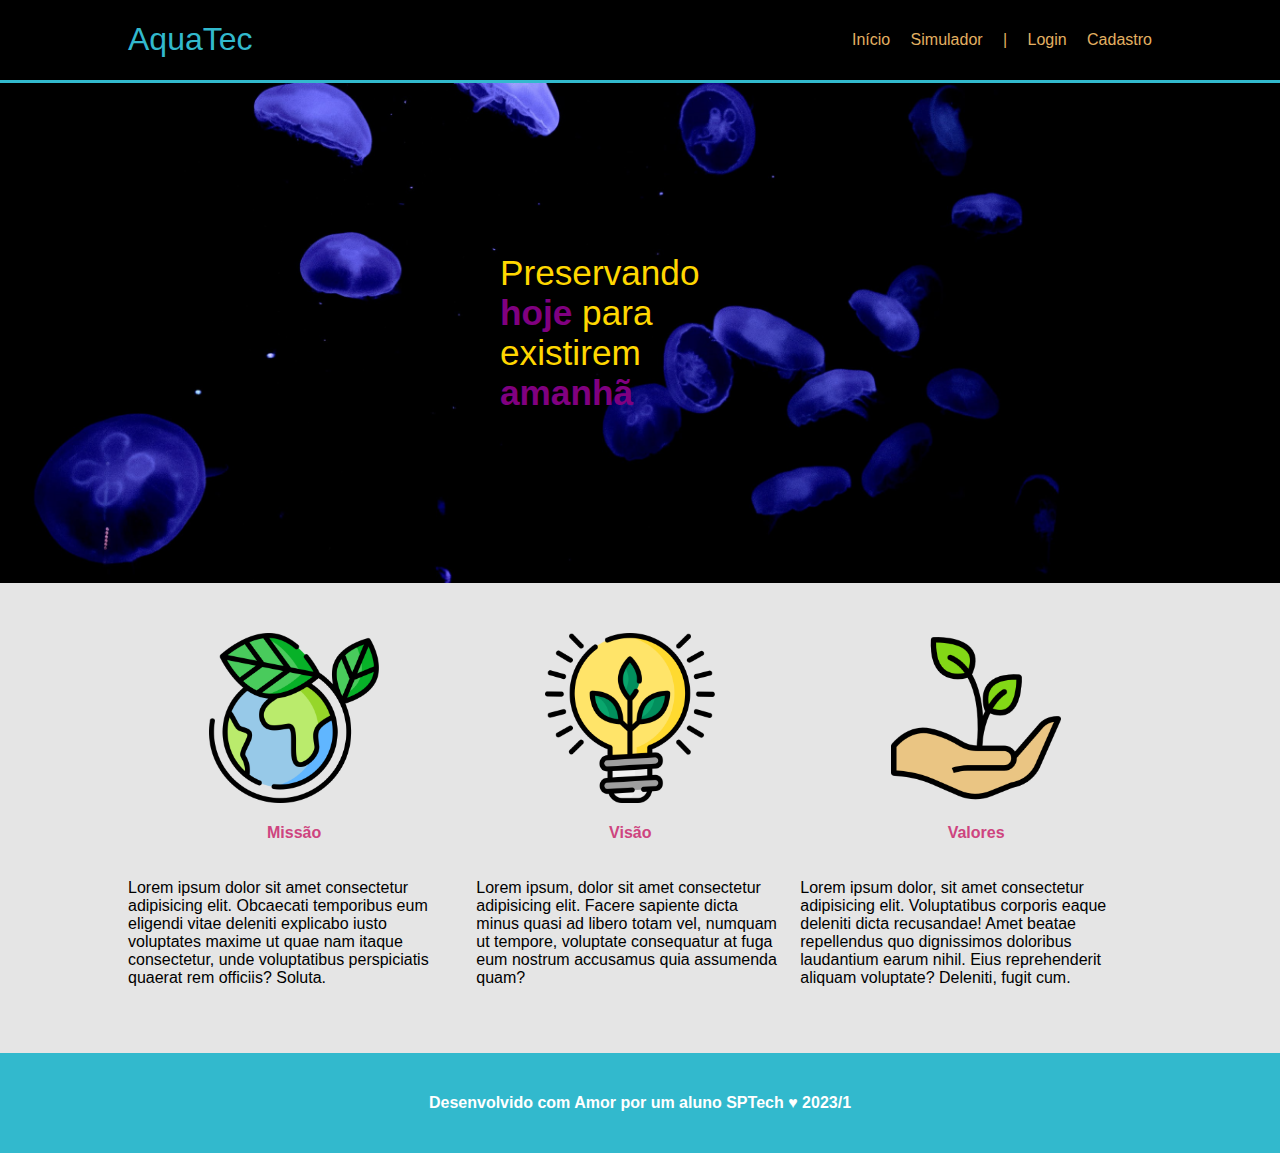
<file: index.html>
<!DOCTYPE html>
<html lang="en">
<head>
    <meta charset="UTF-8">
    <meta http-equiv="X-UA-Compatible" content="IE=edge">
    <meta name="viewport" content="width=device-width, initial-scale=1.0">
    <title>Aquatec | Página Inicial</title>
    <link rel="stylesheet" href="css/style.css">
</head>
<body>
    <div class="header">
        <div class="container">
            <h1 class="titulo">AquaTec</h1>
            <ul class="navbar">
                <li>Início</li>
                <li><a href="">Simulador</a></li>
                <li>|</li>
                <li><a href="./login.html">Login</a></li>
                <li><a href="./cadastro.html">Cadastro</a></li>
            </ul>
        </div>
    </div>

    <div class="banner">
        <div class="container">
            <p>Preservando <span>hoje</span> para existirem <span>amanhã</span></p>
        </div>
    </div>

    <div class="social">
        <div class="container">
            <div class="boxes">
                <div class="box">
                    <img src="./assets/imgs/planet-earth_color.png" alt="">
                    <h4>Missão</h4>
                    <p>Lorem ipsum dolor sit amet consectetur adipisicing elit. Obcaecati temporibus eum eligendi vitae deleniti explicabo iusto voluptates maxime ut quae nam itaque consectetur, unde voluptatibus perspiciatis quaerat rem officiis? Soluta.</p>
                </div>
                <div class="box">
                    <img src="./assets/imgs/lightbulb_color.png" alt="">
                    <h4>Visão</h4>
                    <p>Lorem ipsum, dolor sit amet consectetur adipisicing elit. Facere sapiente dicta minus quasi ad libero totam vel, numquam ut tempore, voluptate consequatur at fuga eum nostrum accusamus quia assumenda quam?</p>
                </div>
                <div class="box">
                    <img src="./assets/imgs/growth_color.png" alt="">
                    <h4>Valores</h4>
                    <p>Lorem ipsum dolor, sit amet consectetur adipisicing elit. Voluptatibus corporis eaque deleniti dicta recusandae! Amet beatae repellendus quo dignissimos doloribus laudantium earum nihil. Eius reprehenderit aliquam voluptate? Deleniti, fugit cum.</p>
                </div>
            </div>
        </div>
    </div>
    <div class="footer">
        <div class="container">
            <h4>Desenvolvido com Amor por um aluno SPTech &hearts; 2023/1</h4>
        </div>
    </div>
</body>
</html>
</file>
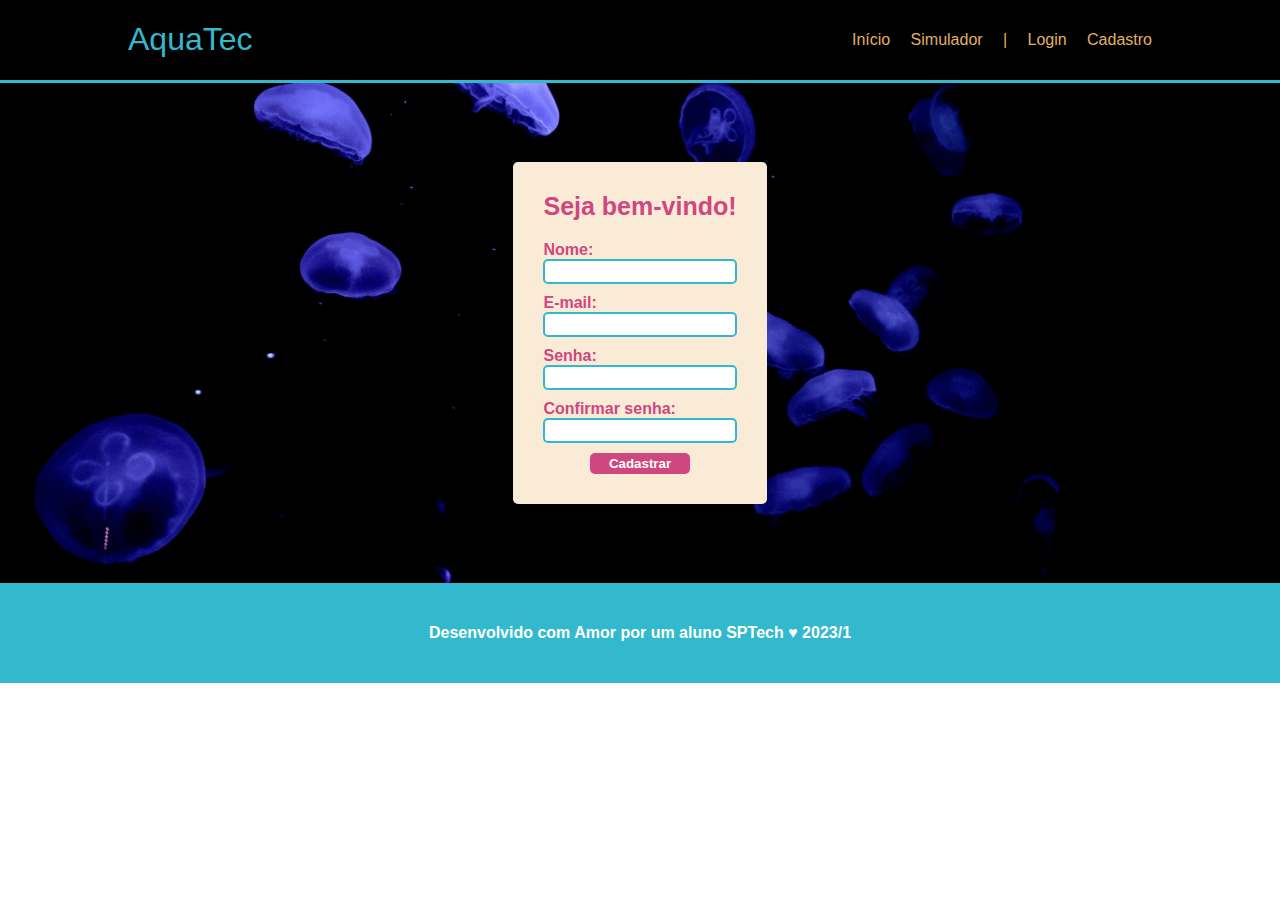
<file: cadastro.html>
<!DOCTYPE html>
<html lang="en">

<head>
    <meta charset="UTF-8">
    <meta http-equiv="X-UA-Compatible" content="IE=edge">
    <meta name="viewport" content="width=device-width, initial-scale=1.0">
    <title>Aquatec | Cadastro</title>
    <link rel="stylesheet" href="css/style.css">
    <link rel="stylesheet" href="css/style_form.css">
</head>

<body>
    <div class="header">
        <div class="container">
            <h1 class="titulo">AquaTec</h1>
            <ul class="navbar">
                <li><a href="./index.html">Início</a></li>
                <li><a href="">Simulador</a></li>
                <li>|</li>
                <li><a href="./login.html">Login</a></li>
                <li>Cadastro</li>
            </ul>
        </div>
    </div>

    <div class="banner">
        <div class="container">
            <div class="formulario">
                <h4 id="saudacao">Seja bem-vindo!</h4>
                <h4>Nome:</h4>
                <input type="text">
                <h4>E-mail:</h4>
                <input type="email">
                <h4>Senha:</h4>
                <input type="password">
                <h4>Confirmar senha:</h4>
                <input type="password">
                <button>Cadastrar</button>
            </div>
        </div>
    </div>

    <div class="footer">
        <div class="container">
            <h4>Desenvolvido com Amor por um aluno SPTech &hearts; 2023/1</h4>
        </div>
    </div>
</body>

</html>
</file>
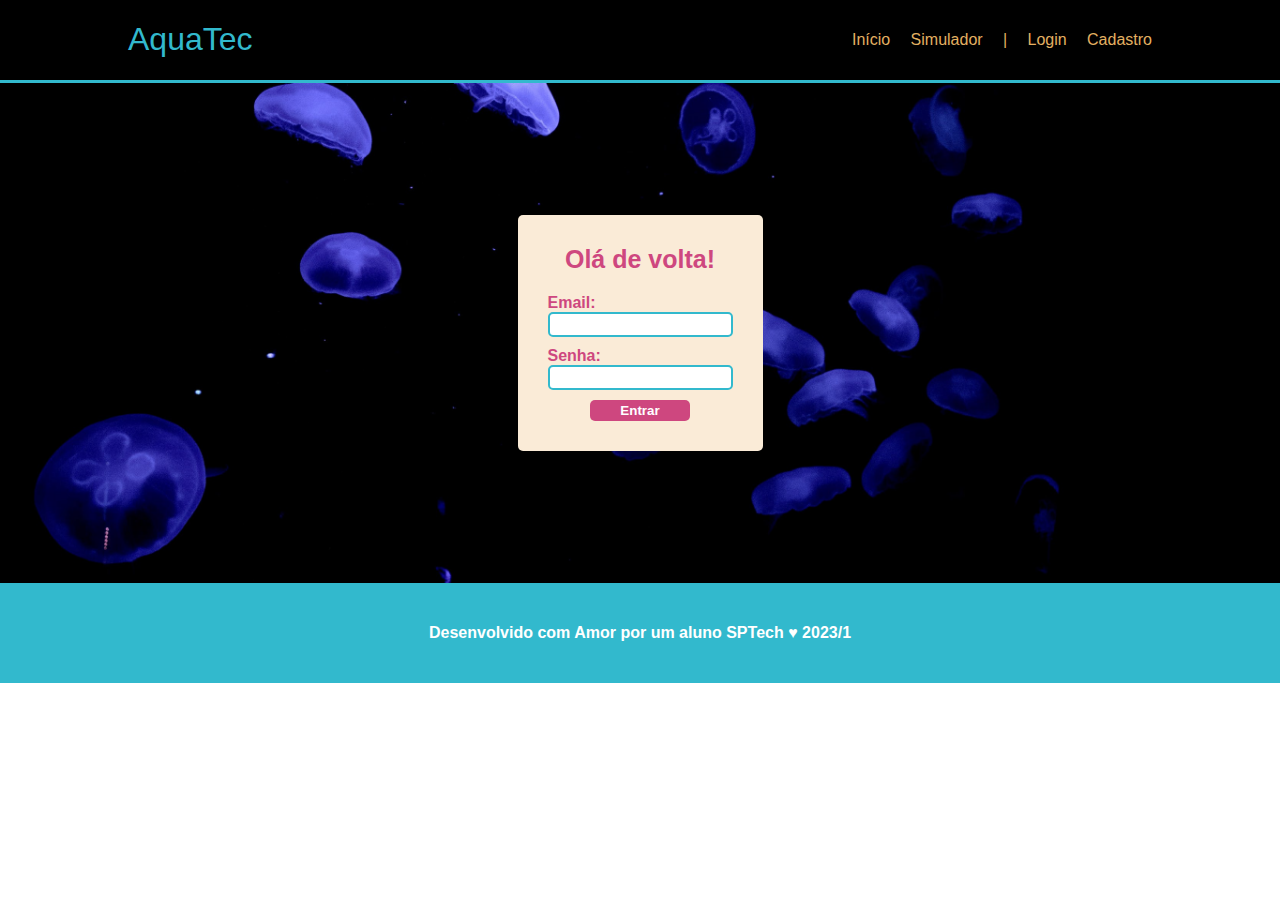
<file: login.html>
<!DOCTYPE html>
<html lang="en">

<head>
    <meta charset="UTF-8">
    <meta http-equiv="X-UA-Compatible" content="IE=edge">
    <meta name="viewport" content="width=device-width, initial-scale=1.0">
    <title>Aquatec | Login</title>
    <link rel="stylesheet" href="css/style.css">
    <link rel="stylesheet" href="css/style_form.css">
</head>

<body>
    <div class="header">
        <div class="container">
            <h1 class="titulo">AquaTec</h1>
            <ul class="navbar">
                <li><a href="./index.html">Início</a></li>
                <li><a href="">Simulador</a></li>
                <li>|</li>
                <li>Login</li>
                <li><a href="./cadastro.html">Cadastro</a></li>
            </ul>
        </div>
    </div>

    <div class="banner">
        <div class="container">
            <div class="formulario">
                <h4 id="saudacao">Olá de volta!</h4>
                <h4>Email:</h4>
                <input type="email">
                <h4>Senha:</h4>
                <input type="password">
                <button>Entrar</button>
            </div>
        </div>
    </div>

    <div class="footer">
        <div class="container">
            <h4>Desenvolvido com Amor por um aluno SPTech &hearts; 2023/1</h4>
        </div>
    </div>
</body>

</html>
</file>
<file: css/style.css>
*{
    font-family: arial;
}
body{
    margin: 0;
    padding: 0;
}


.container{
    display: flex;
    width: 80%;
    margin: auto;
    
}

/* Header */

.header{
    background-color: black;
    border-bottom: 3px solid #32B9CD;
}

.header .container{
    justify-content: space-between;
}

.titulo{
    color: #32B9CD;
    font-weight: 500;
}

.navbar {
    display: flex;
    width: 300px;
    align-items: center;
    list-style: none;
    justify-content: space-between;
}

.navbar a, .navbar li {
    color: #E3B062;
    text-decoration: none;
}

/* Banner */

.banner{
    background-image: url('../assets/imgs/bg-jelly-fish-para_outras_pags.png');
    background-size: cover;

}

.banner .container {
    height: 500px;
    justify-content: center;
    align-items: center;
}

.banner p {
    width: 280px;
    font-size: 2.2em;
    color: gold;
}

.banner span {
    font-weight: 800;
    color: purple;
}

/* Missão, Visão e Valores*/

.social {
    background-color: #E5E5E5;
}
.boxes {
    display: flex;
    padding: 50px 0;
    gap: 16px;
}

.box {
    display: flex;
    flex-direction: column;
    align-items: center;
}
.box img{
    width: 170px;
}

.box h4 {
    color: #ce447f;
    font-weight: bold;
}

/* Começo do footer */
.footer{
    width: 100%;
    height: 100px;
    background-color: #32B9CD;
    color: white;
}

.footer .container {
    justify-content: center;
    align-items: center;
    height: 100%;
}
</file>
<file: css/style_form.css>
.formulario {
    background-color: antiquewhite;
    display: flex;
    flex-direction: column;
    color: #ce477f;
    padding: 30px;
    border-radius: 5px;
}

.formulario h4 {
    margin: 0;
}

#saudacao {
    font-size: 25px;
    margin-bottom: 20px;
    align-self: center;
}

.formulario input {
    border: 2px solid #32b9cd;
    border-radius: 5px;
    margin-bottom: 10px;
    padding: 3px 2px;
}

.formulario button {
    background-color: #ce477f;
    border-radius: 5px;
    color: white;
    width: 100px;
    border: 0;
    padding: 3px 0;
    align-self: center;
    cursor: pointer;
    font-weight: bold;
}
</file>
